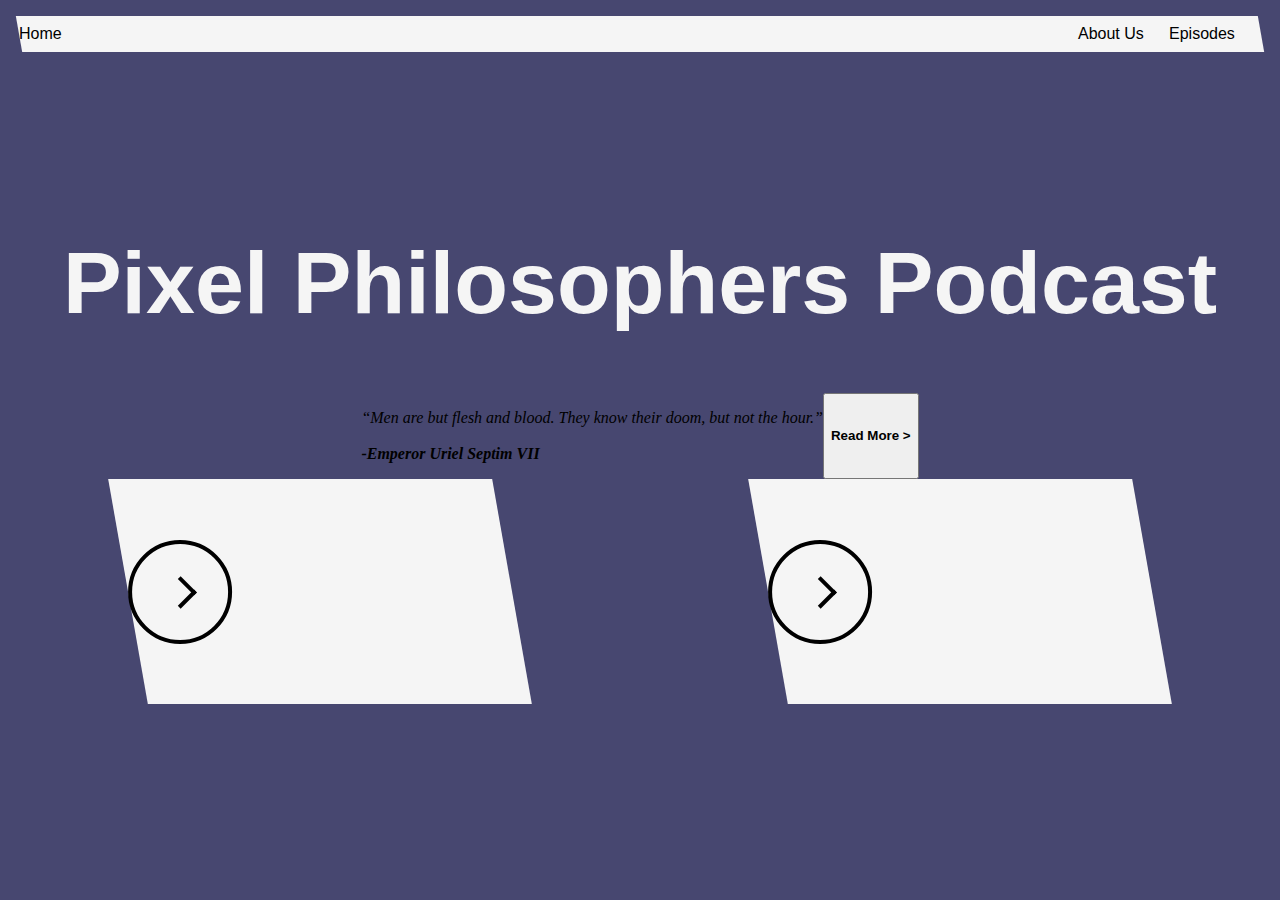
<file: index.html>
<!DOCTYPE html>
<html lang="en">
    <head>
        <meta charset="UTF-8">
        <link rel="stylesheet" href="./style.css">
        <title>PP Podcast - Home</title>
        <link rel="shortcut icon" href="./img/favicon.ico" type="image/x-icon">
    </head> 
    <body>
        <header>
            <nav>
                <ul>
                    <li style="margin-right: auto;"><a href="./index.html">Home</a></li>
                    <li class="notHomeLink"><a href="./aboutus.html">About Us</a></li>
                    <li class="notHomeLink"><a href="./episodes.html">Episodes</a></li>
                </ul>
            </nav>
        </header>
        <main>
            <h1>Pixel Philosophers Podcast</h1>
            <p><em>“Men are but flesh and blood. They know their doom, but not the hour.”<br><br><strong>-Emperor Uriel Septim VII</strong></em></p>
            <button href=""><strong>Read More ></strong></button>
            <div class="boxBox">
                <a href="./aboutus.html"><div class="bottomBox" style="margin-right: 10vw;">
                    <div class="circle">
                        <div class="arrow"></div>
                    </div>
                </div></a>
                <a href="./episodes.html"><div class="bottomBox">
                    <div class="circle">
                        <div class="arrow"></div>
                    </div>
                </div></a>
            </div>
        </main>
        <footer>

        </footer>
    </body>
</html>
</file>
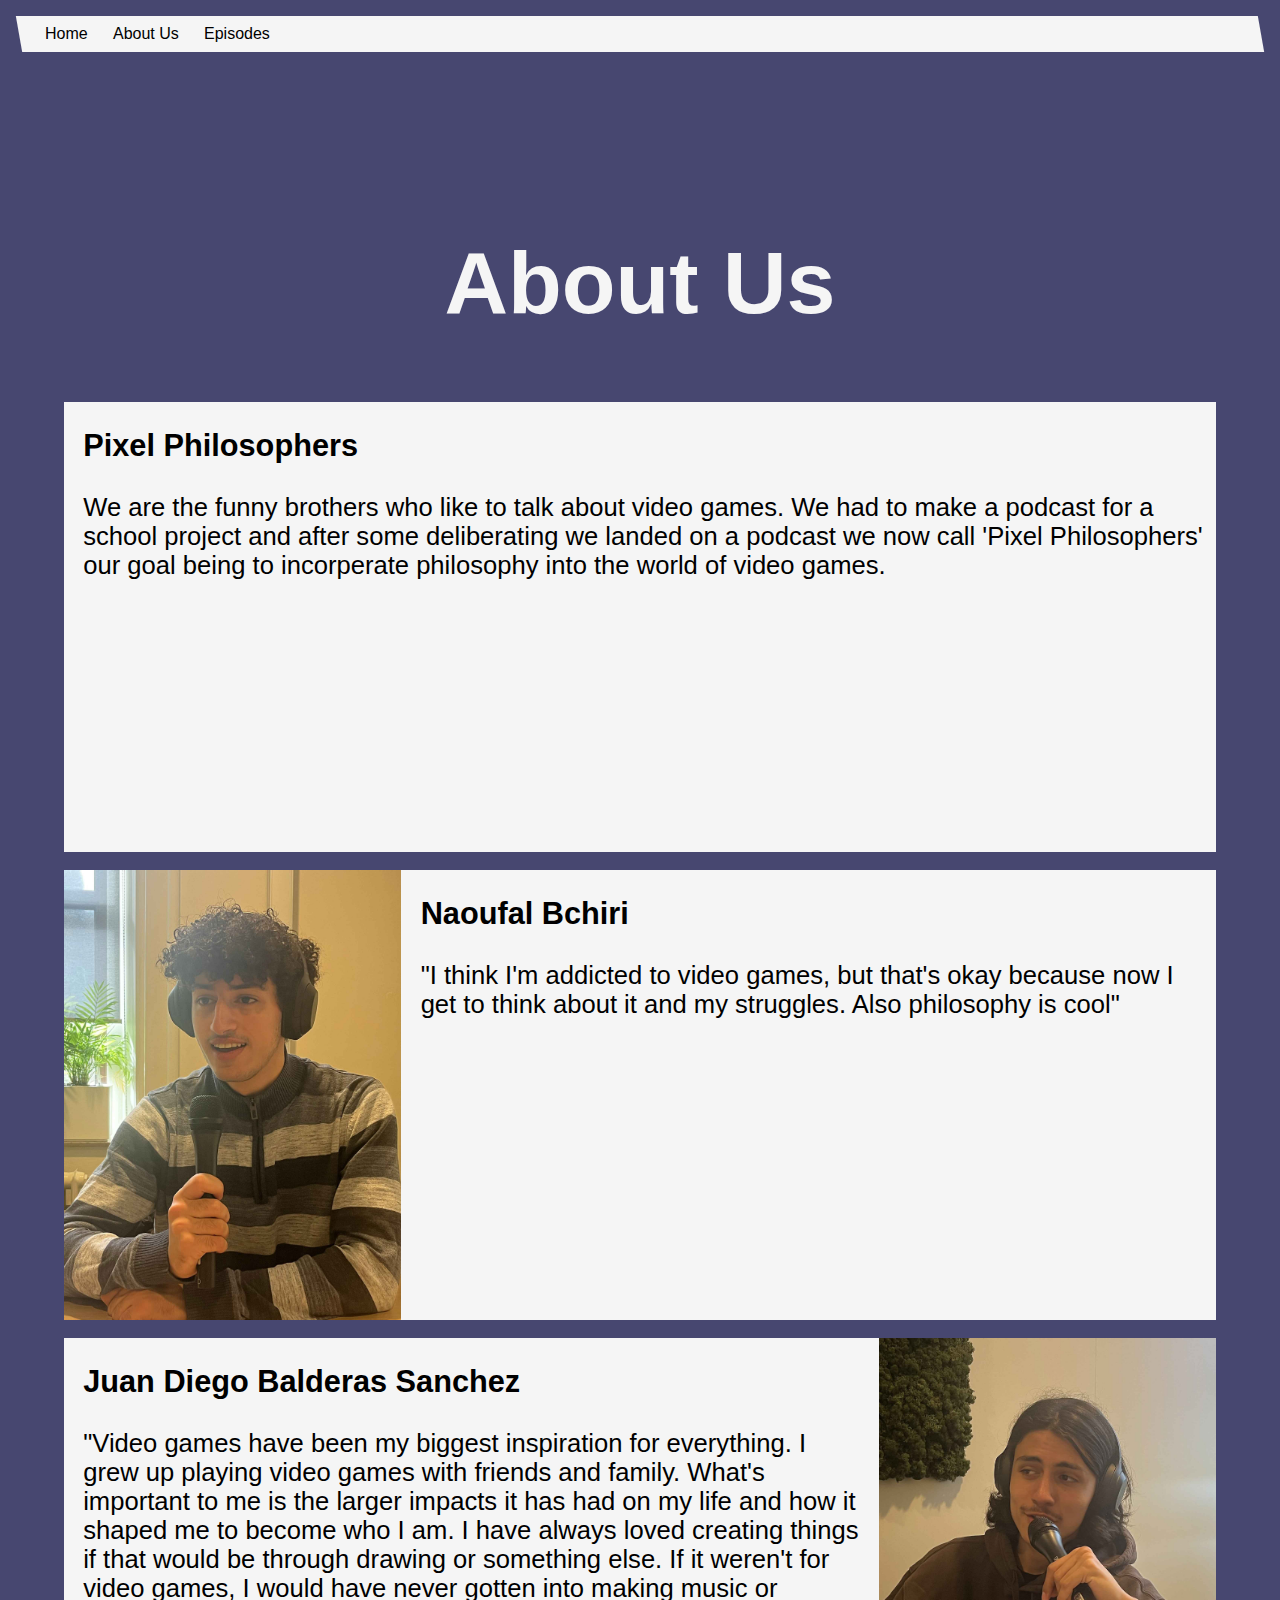
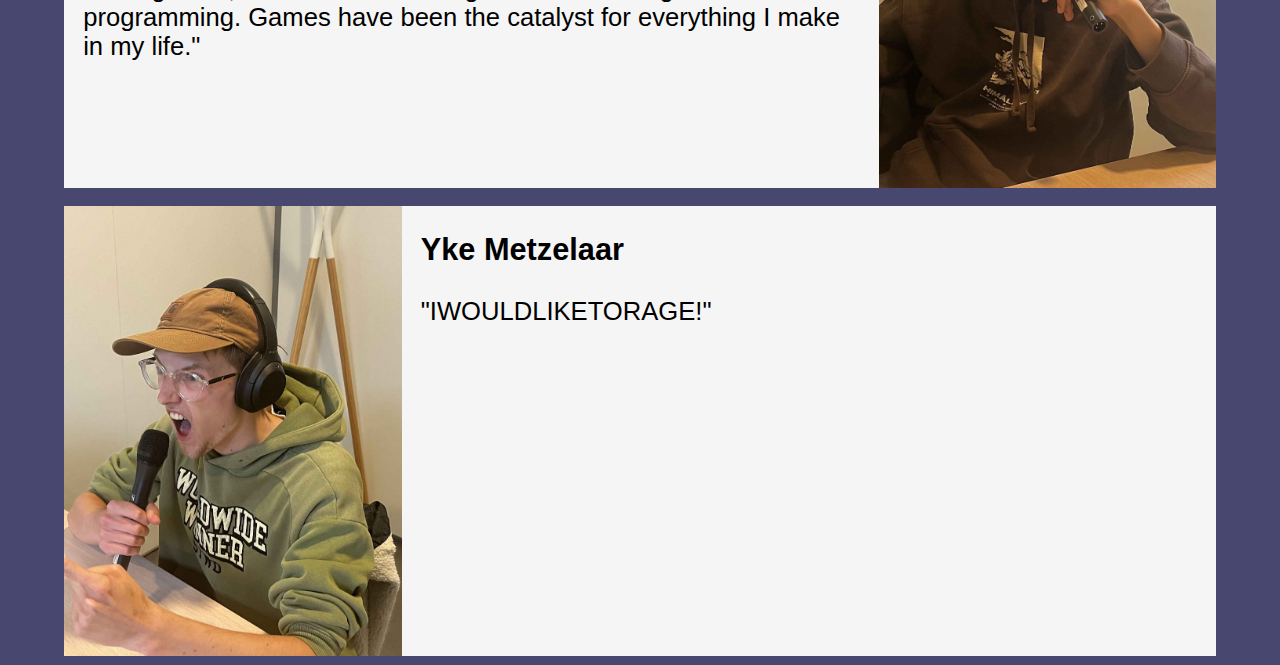
<file: aboutus.html>
<!DOCTYPE html>
<html lang="en">
    <head>
        <meta charset="UTF-8">
        <link rel="stylesheet" href="./style.css">
        <title>PP Podcast - About Us</title>
        <link rel="shortcut icon" href="./img/favicon.ico" type="image/x-icon">
    </head>
    <body>
        <header>
            <nav>
                <ul>
                    <li style="margin-left: 2vw;"><a href="./index.html">Home</a></li>
                    <li><a href="./aboutus.html">About Us</a></li>
                    <li><a href="./episodes.html">Episodes</a></li>
                </ul>
            </nav>
        </header>
        <main>
            <h1>About Us</h1>
            <div class="guy">
                <p><span><strong>Pixel Philosophers</strong></span><br><br>We are the funny brothers who like to talk about video games. We had to make a podcast for a school project and after some deliberating we landed on a podcast we now call 'Pixel Philosophers' our goal being to incorperate philosophy into the world of video games.</p>
            </div>
            <div class="guy">
                <img src="./img/nufel.jpg" alt="Naoufal Bchiri">
                <p><span><strong>Naoufal Bchiri</strong></span><br><br>"I think I'm addicted to video games, but that's okay because now I get to think about it and my struggles. Also philosophy is cool"</p>
            </div>
            <div class="guy">
                <p><span><strong>Juan Diego Balderas Sanchez</strong></span><br><br>"Video games have been my biggest inspiration for everything. I grew up playing video games with friends and family. What's important to me is the larger impacts it has had on my life and how it shaped me to become who I am. I have always loved creating things if that would be through drawing or something else. If it weren't for video games, I would have never gotten into making music or programming. Games have been the catalyst for everything I make in my life."</p>
                <img src="./img/die_go.jpg" alt="Juan Diego Balderas Sanchez" style="margin-left: 1.5vw;">
            </div>
            <div class="guy">
                <img src="./img/ykey.jpg" alt="Yke Metzelaar">
                <p><span><strong>Yke Metzelaar</strong></span><br><br>"IWOULDLIKETORAGE!"</p>
            </div>
        </main>
        <footer>
            
        </footer>
    </body>
</html>
</file>
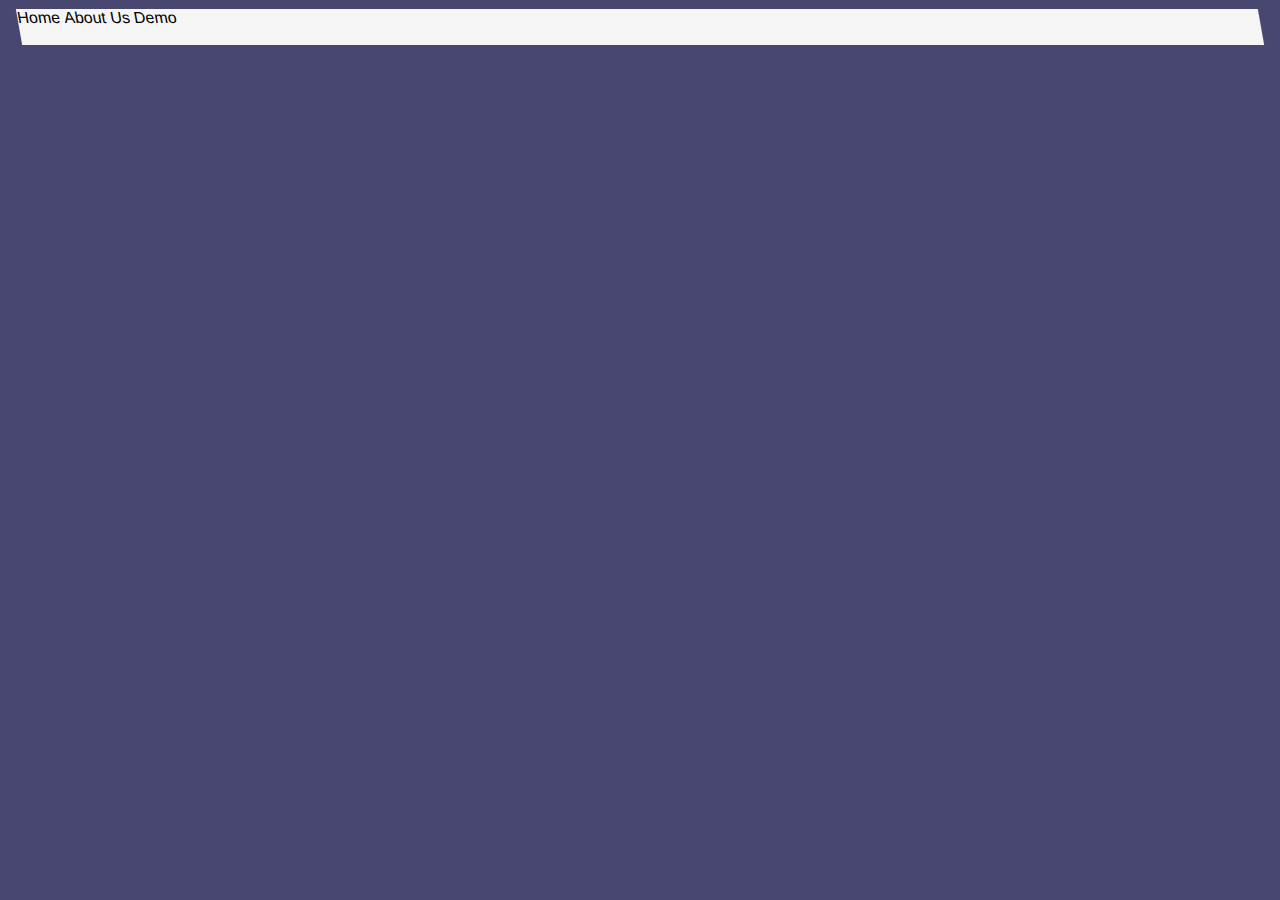
<file: demo.html>
<!DOCTYPE html>
<html lang="en">
    <head>
        <meta charset="UTF-8">
        <link rel="stylesheet" href="style.css">
        <title>PP Podcast - Demo</title>
        <link rel="shortcut icon" href="./img/favicon.ico" type="image/x-icon">
    </head>
    <body>
        <header>
            <nav>
                <a href="index.html">Home</a>
				<span>
                	<a href="aboutus.html">About Us</a>
                	<a href="demo.html">Demo</a>
				</span>
            </nav>
        </header>
        <main>

        </main>
        <footer>

        </footer>
    </body>
</html>
</file>
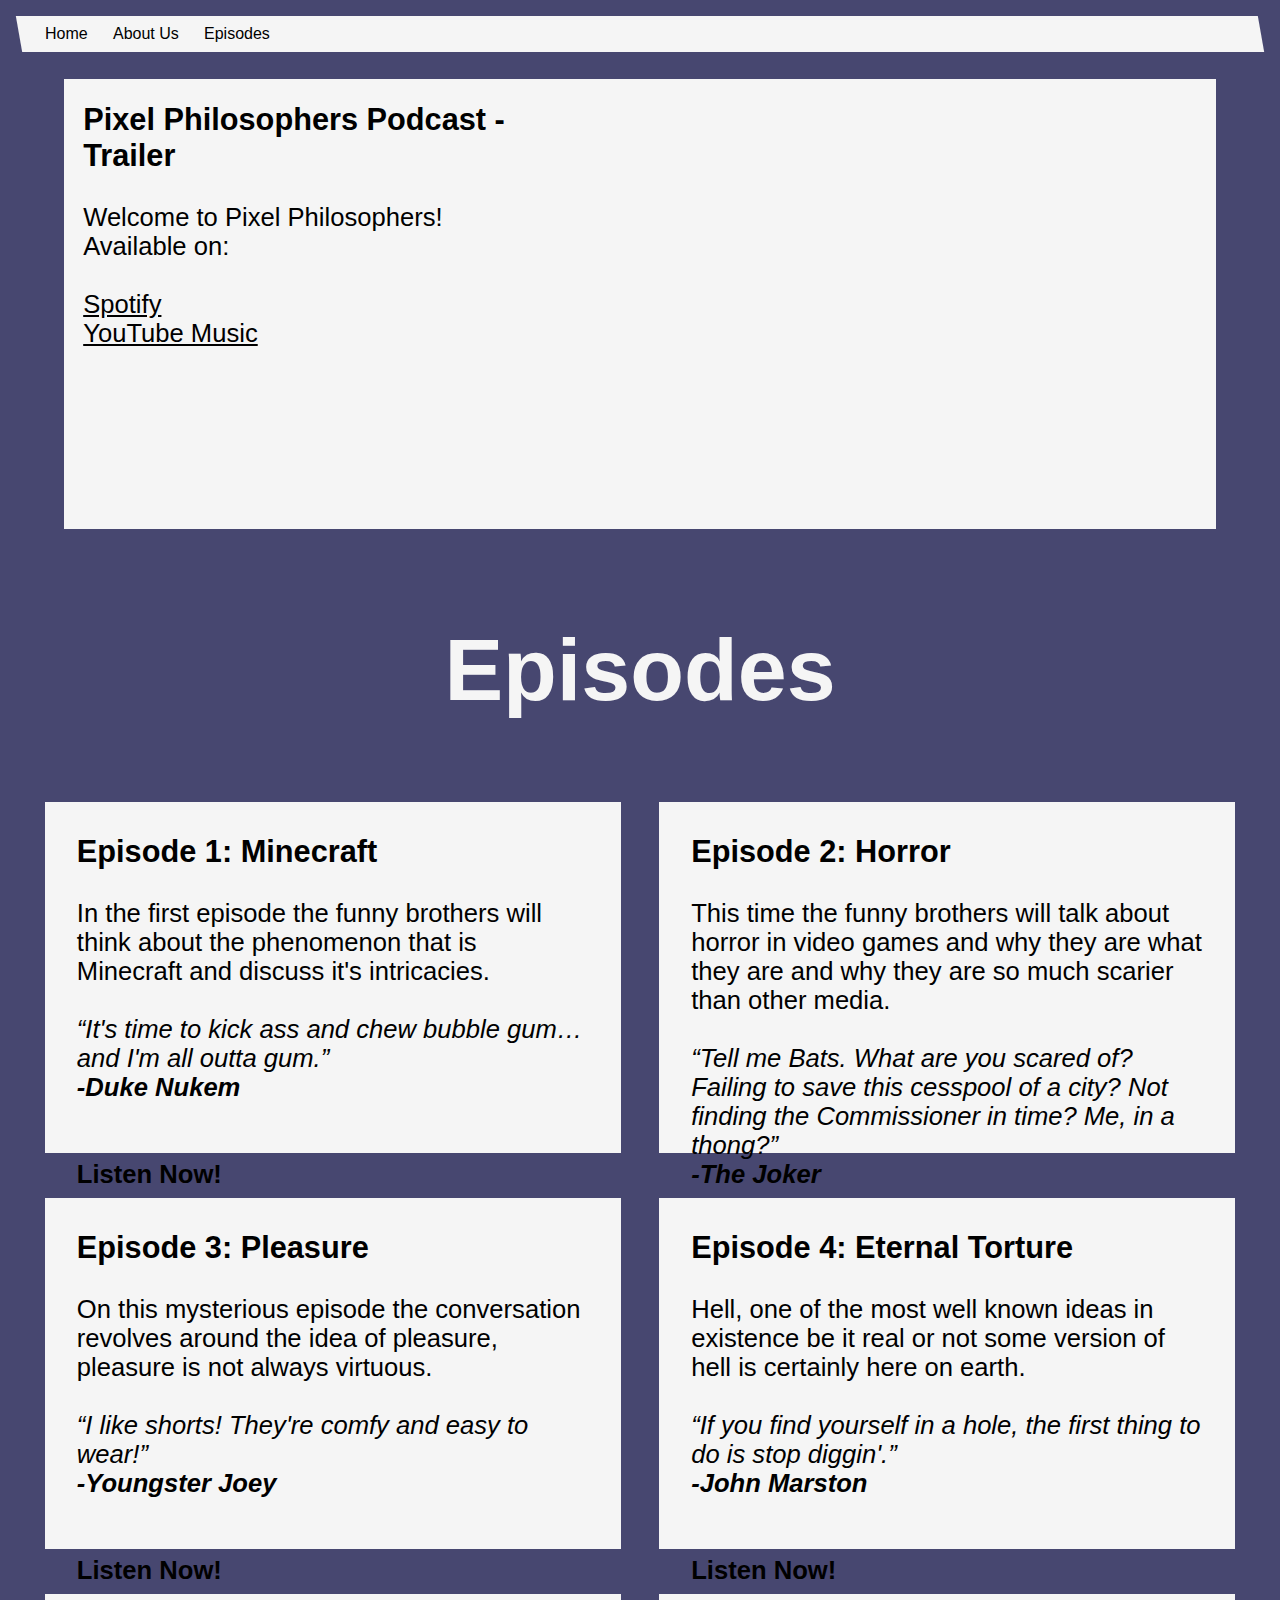
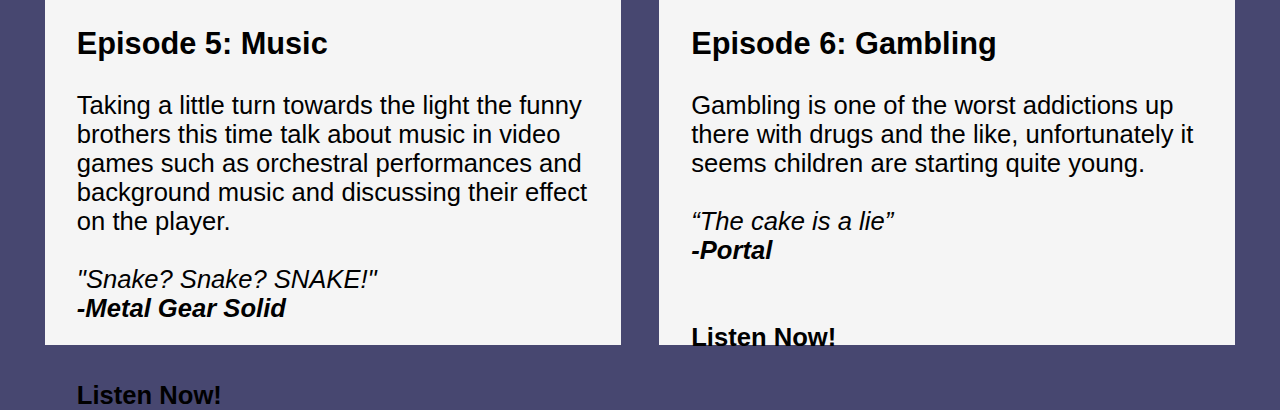
<file: episodes.html>
<!DOCTYPE html>
<html lang="en">
    <head>
        <meta charset="UTF-8">
        <link rel="stylesheet" href="style.css">
        <title>PP Podcast - Episodes</title>
        <link rel="shortcut icon" href="./img/favicon.ico" type="image/x-icon">
    </head>
    <body>
        <header>
            <nav>
                <ul>
                    <li style="margin-left: 2vw;"><a href="./index.html">Home</a></li>
                    <li><a href="./aboutus.html">About Us</a></li>
                    <li><a href="./episodes.html">Episodes</a></li>
                </ul>
            </nav>
        </header>
        <main class="episodes">
            <div class="trailer">
                <p><span><strong>Pixel Philosophers Podcast - Trailer</strong></span><br><br>Welcome to Pixel Philosophers!<br>Available on:<br><br><a href="">Spotify</a><br><a href="">YouTube Music</a></p>
                <iframe style="height: 50vh; border: 0; width: 88.89vh; margin: 0; margin-left: auto;" src="https://www.youtube-nocookie.com/embed/XKvDD7nZfRI?si=L-Ctwf0AW6rNt5g4&amp;controls=0" title="YouTube video player" allow="accelerometer; autoplay; clipboard-write; encrypted-media; gyroscope; picture-in-picture; web-share" referrerpolicy="strict-origin-when-cross-origin" allowfullscreen></iframe>
            </div>
            <h1 style="width: 100vw;">Episodes</h1>
            <p class="episode">
                <a href=""><span><strong>Episode 1: Minecraft</strong></span><br><br>In the first episode the funny brothers will think about the phenomenon that is Minecraft and discuss it's intricacies.<br><br><em>“It's time to kick ass and chew bubble gum…and I'm all outta gum.”<br><strong>-Duke Nukem</strong></em><br><br><br><strong>Listen Now!</strong></a>
            </p>
            <p class="episode">
                <a href=""><span><strong>Episode 2: Horror</strong></span><br><br>This time the funny brothers will talk about horror in video games and why they are what they are and why they are so much scarier than other media.<br><br><em>“Tell me Bats. What are you scared of? Failing to save this cesspool of a city? Not finding the Commissioner in time? Me, in a thong?”<br><strong>-The Joker</strong></em><br><br><br><strong>Listen Now!</strong></a>
            </p>
            <p class="episode">
                <a href=""><span><strong>Episode 3: Pleasure</strong></span><br><br>On this mysterious episode the conversation revolves around the idea of pleasure, pleasure is not always virtuous.<br><br><em>“I like shorts! They're comfy and easy to wear!”<br><strong>-Youngster Joey</strong></em><br><br><br><strong>Listen Now!</strong></a>
            </p>
            <p class="episode">
                <a href=""><span><strong>Episode 4: Eternal Torture</strong></span><br><br>Hell, one of the most well known ideas in existence be it real or not some version of hell is certainly here on earth.<br><br><em>“If you find yourself in a hole, the first thing to do is stop diggin'.”<br><strong>-John Marston</strong></em><br><br><br><strong>Listen Now!</strong></a>
            </p>
            <p class="episode" style="margin-bottom: 3vh;">
                <a href=""><span><strong>Episode 5: Music</strong></span><br><br>Taking a little turn towards the light the funny brothers this time talk about music in video games such as orchestral performances and background music and discussing their effect on the player.<br><br><em>"Snake? Snake? SNAKE!"<br><strong>-Metal Gear Solid</strong></em><br><br><br><strong>Listen Now!</strong></a>
            </p>
            <p class="episode" style="margin-bottom: 3vh;">
                <a href=""><span><strong>Episode 6: Gambling</strong></span><br><br>Gambling is one of the worst addictions up there with drugs and the like, unfortunately it seems children are starting quite young.<br><br><em>“The cake is a lie”<br><strong>-Portal</strong></em><br><br><br><strong>Listen Now!</strong></a>
            </p>
        </main>
        <footer>

        </footer>
    </body>
</html>
</file>
<file: style.css>
body {
    background-color: rgba(71, 71, 112);
    margin: 1vh 1.5vw;
    margin-bottom: 0;
    margin-left: 0;
    margin-right: 0;
}

header {
    background-color: whitesmoke;
    height: 4vh;
    width: 97vw;
    transform: skew(10deg);
    margin-left: auto;
    margin-right: auto;
}

header a {
	text-decoration-line: none;
    color: black;
    font-family: Arial, Helvetica, sans-serif;
}

header a:hover {
    color: rgb(90, 90, 90);
}

h1 {
    text-align: center;
    color: whitesmoke;
    margin-top: 20vh;
    font-size: 550%;
    font-family: 'Gill Sans', 'Gill Sans MT', Calibri, 'Trebuchet MS', sans-serif;
}

.episodes > h1 {
    margin-top: 10vh;
}

main {
    display: flex;
    flex-wrap: wrap;
    justify-content: center;
}

.homePage > p {
    text-align: center;
    color: whitesmoke;
    font-size: 180%;
}

.readMore {
    text-align: center;
    color: whitesmoke;
}

nav > ul {
    height: 4vh;
    display: flex;
    list-style-type: none;
    flex-direction: row;
    flex-wrap: wrap;
    align-items: center;
    padding: 0;
}

nav > ul > li {
    transform: skew(-10deg);
}

header > nav > ul > li {
    margin-right: 2vw;
}

.boxBox {
    display: flex;
    justify-content: space-evenly;
    align-items: flex-end;
    margin-top: auto;
    width: 100vw;
}

.bottomBox {
    display: flex;
    width: 30vw;
    height: 25vh;
    background-color: whitesmoke;
    transform: skew(10deg);
    transition: 1s;
}

.bottomBox:hover {
    height: 32vh;
}

.bottomBox > p {
    margin-right: auto;
    color: black;
    transform: skew(-10deg);
    font-family: Arial, Helvetica, sans-serif;
}

.boxBox > a {
    text-decoration-line: none;
}

.circle {
    height: 6rem;
    width: 6rem;
    border: .25rem solid black;
    border-radius: 50%;
    transform: skew(-10deg);
    align-self: center;
    align-content: center;
    margin-right: 2vw;
}

.arrow {
    border: solid black;
    border-top-width: 0;
    border-bottom-width: .25rem;
    border-left-width: 0;
    border-right-width: .25rem;
    transform: rotate(-45deg);
    padding: 3px;
    width: 1vw;
    height: 1vw;
    margin-left: auto;
    margin-right: auto;
}

.boxText span:nth-child(1) {
    font-size: 1.7rem;
}

.boxText span:nth-child(n + 2) {
    font-size: 1.6rem;
}

.episode {
    background-color: whitesmoke;
    width: 40vw;
    height: 32vh;
    align-self: center;
    margin-top: 5vh;
    margin-right: 2vw;
    padding: 3.5vh 2.5vw;
}

.episode:hover {
    transform: scale(1.025);
}

.episode, .trailer p {
    color: black;
    font-family: Arial, Helvetica, sans-serif;
    margin: 2.5vh 1.5vw;
    font-size: 160%;
    text-decoration-line: none;
}

.episodes a {
    text-decoration-line: none;
    align-self: center;
    color: black;
}

.trailer {
    display: flex;
    width: 90vw;
    height: 50vh;
    background-color: whitesmoke;
    align-self: center;
    margin-top: 3vh;
}

.trailer a {
    text-decoration-line: underline;
}

.trailer a:hover {
    color: rgb(90, 90, 90);
}

.guy {
    display: flex;
    width: 90vw;
    height: 50vh;
    background-color: rgba(245, 245, 245);
    margin: 1vh;
}

.guy p {
    color: black;
    font-family: Arial, Helvetica, sans-serif;
    margin-left: 1.5vw;
    font-size: 160%;
}

.guy span, .trailer span, .episode span {
    font-size: 120%;
}

.guy > img {
    height: 50vh;
}
</file>
